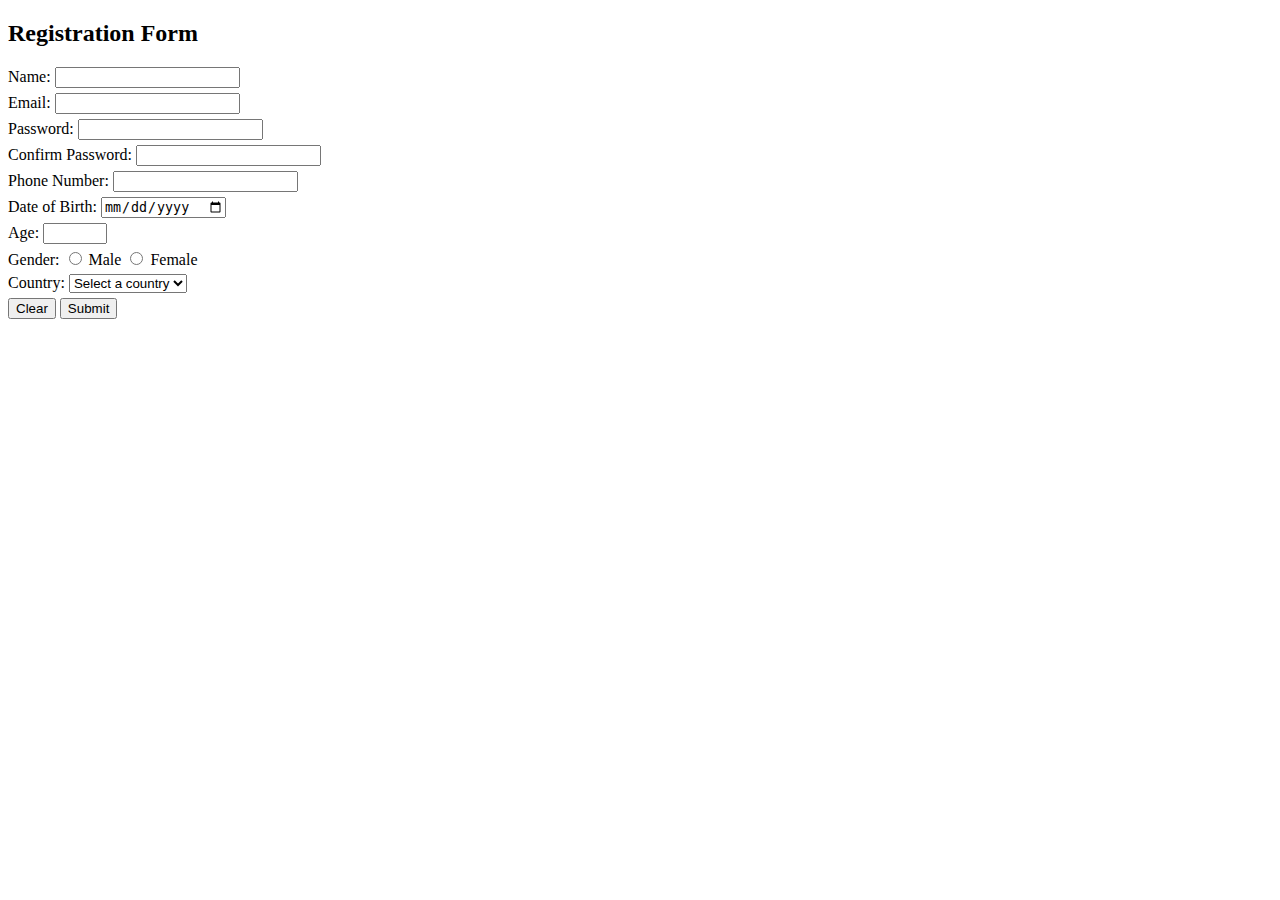
<file: Week 12 (Sessional)/index.html>
<!DOCTYPE html>
<html lang="en">
<head>
    <title>Registration Form</title>
    <style>
        .error {
            color: red;
            font-size: 12px;
        }
        label {
            display: block;
            margin: 5px 0;
        }
    </style>
</head>
<body>
    <h2>Registration Form</h2>
    <form id="registrationForm">
        <label>
            Name:
            <input type="text" id="name">
            <span class="error" id="nameError"></span>
        </label>

        <label>
            Email:
            <input type="email" id="email">
            <span class="error" id="emailError"></span>
        </label>

        <label>
            Password:
            <input type="password" id="password">
            <span class="error" id="passwordError"></span>
        </label>

        <label>
            Confirm Password:
            <input type="password" id="confirmPassword">
            <span class="error" id="confirmPasswordError"></span>
        </label>

        <label>
            Phone Number:
            <input type="text" id="phone">
            <span class="error" id="phoneError"></span>
        </label>

        <label>
            Date of Birth:
            <input type="date" id="dob">
            <span class="error" id="dobError"></span>
        </label>

        <label>
            Age:
            <input type="number" id="age" min="18" max="100">
            <span class="error" id="ageError"></span>
        </label>

        <label>
            Gender:
            <input type="radio" name="gender" value="Male"> Male
            <input type="radio" name="gender" value="Female"> Female
            <span class="error" id="genderError"></span>
        </label>

        <label>
            Country:
            <select id="country">
                <option value="">Select a country</option>
                <option value="USA">India</option>
                <option value="USA">USA</option>
                <option value="USA">France</option>
                <option value="Canada">Canada</option>
                <option value="UK">UK</option>
            </select>
            <span class="error" id="countryError"></span>
        </label>

        <button type="button" onclick="clearForm()">Clear</button>
        <button type="submit">Submit</button>
    </form>

    <script>
        document.getElementById('registrationForm').addEventListener('submit', function(event) {
            event.preventDefault();
            let isValid = true;

            // Name validation
            const name = document.getElementById('name').value.trim();
            if (!/^[a-zA-Z\s]+$/.test(name)) {
                document.getElementById('nameError').textContent = "Name must contain only letters and spaces.";
                isValid = false;
            } else {
                document.getElementById('nameError').textContent = "";
            }

            // Email validation
            const email = document.getElementById('email').value.trim();
            if (!/\S+@\S+\.\S+/.test(email)) {
                document.getElementById('emailError').textContent = "Invalid email format.";
                isValid = false;
            } else {
                document.getElementById('emailError').textContent = "";
            }

            // Password validation
            const password = document.getElementById('password').value;
            if (!/(?=.*\d)(?=.*[a-z])(?=.*[A-Z]).{8,}/.test(password)) {
                document.getElementById('passwordError').textContent = "Password must be at least 8 characters with uppercase, lowercase, and a number.";
                isValid = false;
            } else {
                document.getElementById('passwordError').textContent = "";
            }

            // Confirm Password validation
            const confirmPassword = document.getElementById('confirmPassword').value;
            if (password !== confirmPassword) {
                document.getElementById('confirmPasswordError').textContent = "Passwords do not match.";
                isValid = false;
            } else {
                document.getElementById('confirmPasswordError').textContent = "";
            }

            // Phone Number validation
            const phone = document.getElementById('phone').value.trim();
            if (!/^\d{10}$/.test(phone)) {
                document.getElementById('phoneError').textContent = "Phone number must be exactly 10 digits.";
                isValid = false;
            } else {
                document.getElementById('phoneError').textContent = "";
            }

            // Date of Birth validation
            const dob = document.getElementById('dob').value;
            if (dob === "") {
                document.getElementById('dobError').textContent = "Date of birth cannot be empty.";
                isValid = false;
            } else {
                document.getElementById('dobError').textContent = "";
            }

            // Age validation
            const age = document.getElementById('age').value;
            if (age < 18 || age > 100) {
                document.getElementById('ageError').textContent = "Age must be between 18 and 100.";
                isValid = false;
            } else {
                document.getElementById('ageError').textContent = "";
            }

            // Gender validation
            const gender = document.querySelector('input[name="gender"]:checked');
            if (!gender) {
                document.getElementById('genderError').textContent = "You must select a gender.";
                isValid = false;
            } else {
                document.getElementById('genderError').textContent = "";
            }

            // Country validation
            const country = document.getElementById('country').value;
            if (country === "") {
                document.getElementById('countryError').textContent = "You must select a country.";
                isValid = false;
            } else {
                document.getElementById('countryError').textContent = "";
            }

            if (isValid) {
                alert("Form submitted successfully!");
            }
        });

        function clearForm() {
            document.getElementById('registrationForm').reset();
            const errors = document.querySelectorAll('.error');
            errors.forEach(error => error.textContent = "");
        }
    </script>
</body>
</html>
</file>
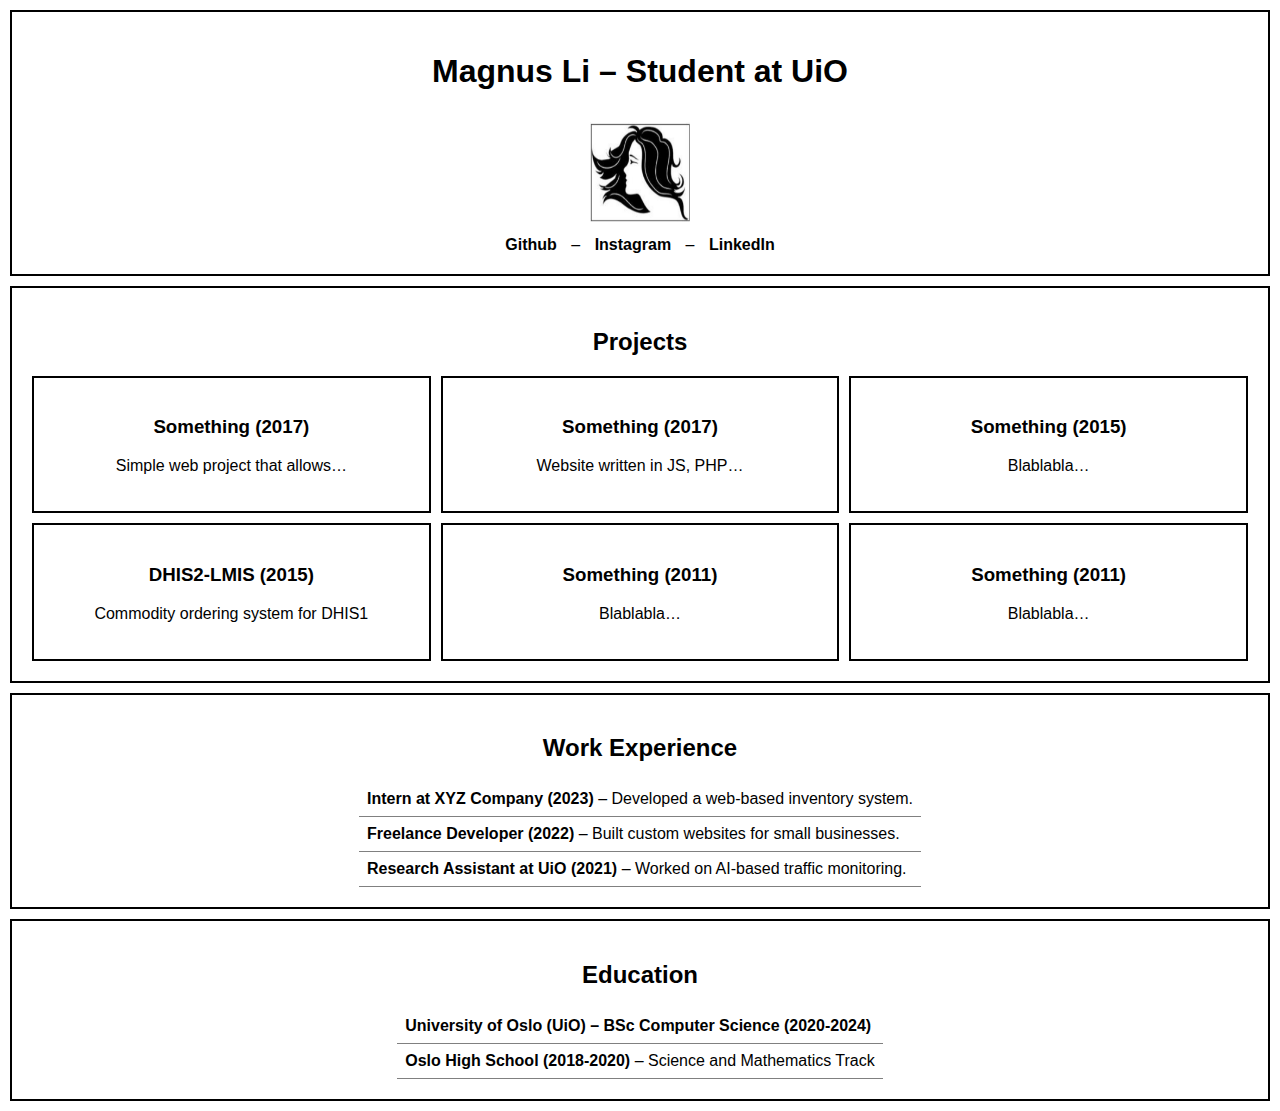
<file: Week 10/problem2/index.html>
<!DOCTYPE html>
<html lang="en">
<head>
    <meta charset="UTF-8">
    <meta name="viewport" content="width=device-width, initial-scale=1.0">
    <title>Portfolio</title>
    <link rel="stylesheet" href="styles.css">
</head>
<body>
    <header>
        <h1>Magnus Li – Student at UiO</h1>
        <img src="pfp.png" alt="Profile Picture">
        <nav>
            <a href="#">Github</a> –
            <a href="#">Instagram</a> –
            <a href="#">LinkedIn</a>
        </nav>
    </header>

    <section class="projects">
        <h2>Projects</h2>
        <div class="projects-container">
            <div class="project">
                <h3>Something (2017)</h3>
                <p>Simple web project that allows…</p>
            </div>
            <div class="project">
                <h3>Something (2017)</h3>
                <p>Website written in JS, PHP…</p>
            </div>
            <div class="project">
                <h3>Something (2015)</h3>
                <p>Blablabla…</p>
            </div>
            <div class="project">
                <h3>DHIS2-LMIS (2015)</h3>
                <p>Commodity ordering system for DHIS1</p>
            </div>
            <div class="project">
                <h3>Something (2011)</h3>
                <p>Blablabla…</p>
            </div>
            <div class="project">
                <h3>Something (2011)</h3>
                <p>Blablabla…</p>
            </div>
        </div>
    </section>

    <section class="work-experience">
        <h2>Work Experience</h2>
        <ul>
            <li><strong>Intern at XYZ Company (2023)</strong> – Developed a web-based inventory system.</li>
            <li><strong>Freelance Developer (2022)</strong> – Built custom websites for small businesses.</li>
            <li><strong>Research Assistant at UiO (2021)</strong> – Worked on AI-based traffic monitoring.</li>
        </ul>
    </section>

    <section class="education">
        <h2>Education</h2>
        <ul>
            <li><strong>University of Oslo (UiO) – BSc Computer Science (2020-2024)</strong></li>
            <li><strong>Oslo High School (2018-2020)</strong> – Science and Mathematics Track</li>
        </ul>
    </section>
</body>
</html>
</file>
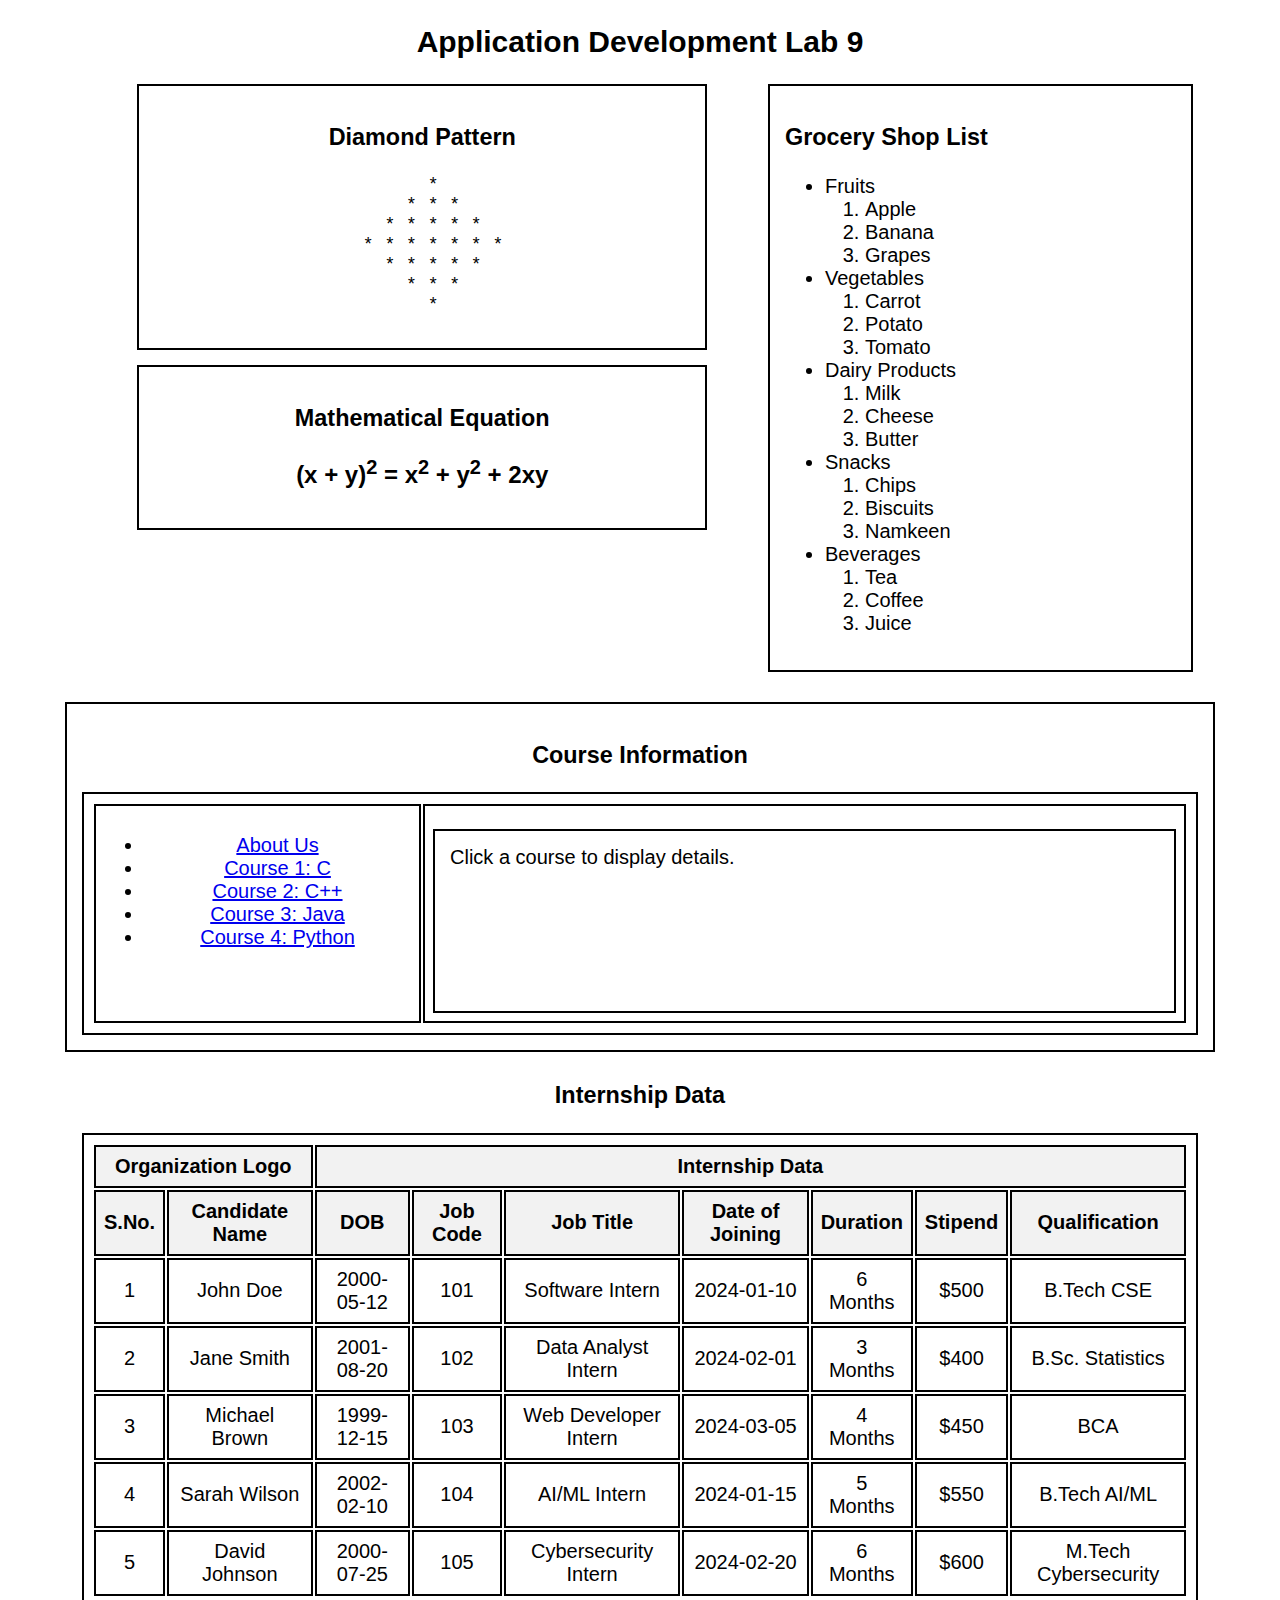
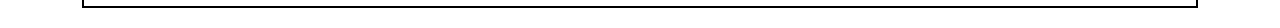
<file: Week 9/index_week9.html>
<!DOCTYPE html>
<html lang="en">
<head>
    <meta charset="UTF-8">
    <meta name="viewport" content="width=device-width, initial-scale=1.0">
    <title>HTML Display</title>
    <style>
        body {
            text-align: center;
            font-family: Arial, sans-serif;
            font-size: 20px;
            margin: 20px;
        }
        .container {
            display: flex;
            justify-content: space-around;
            align-items: flex-start;
            width: 90%;
            margin: auto;
        }
        .left-box {
            width: 60%;
        }
        .pattern-box, .equation-box {
            border: 2px solid black;
            padding: 15px;
            margin-bottom: 15px;
            display: inline-block;
            width: 80%;
            text-align: center;
        }
        .right-box {
            width: 35%;
            border: 2px solid black;
            padding: 15px;
            text-align: left;
        }
        pre {
            font-family: monospace;
            font-size: 18px;
        }
        .equation {
            font-size: 24px;
            font-weight: bold;
        }
        .frame-container {
            margin-top: 30px;
            border: 2px solid black;
            width: 90%;
            margin-left: auto;
            margin-right: auto;
            padding: 15px;
        }
        .table-container {
            margin-top: 30px;
            width: 90%;
            margin-left: auto;
            margin-right: auto;
            border-collapse: collapse;
        }
        table, th, td {
            border: 2px solid black;
            text-align: center;
            padding: 8px;
        }
        th {
            background-color: #f2f2f2;
        }
        #content-pane {
            margin-top: 15px;
            border: 2px solid black;
            padding: 15px;
            min-height: 150px;
            text-align: left;
        }
    </style>
</head>
<body>

    <h2>Application Development Lab 9</h2>

    <div class="container">
        <div class="left-box">
            <div class="pattern-box">
                <h3>Diamond Pattern</h3>
                <pre id="pattern"></pre>
            </div>

            <div class="equation-box">
                <h3>Mathematical Equation</h3>
                <p class="equation">(x + y)<sup>2</sup> = x<sup>2</sup> + y<sup>2</sup> + 2xy</p>
            </div>
        </div>

        <div class="right-box">
            <h3>Grocery Shop List</h3>
            <ul>
                <li>Fruits
                    <ol>
                        <li>Apple</li>
                        <li>Banana</li>
                        <li>Grapes</li>
                    </ol>
                </li>
                <li>Vegetables
                    <ol>
                        <li>Carrot</li>
                        <li>Potato</li>
                        <li>Tomato</li>
                    </ol>
                </li>
                <li>Dairy Products
                    <ol>
                        <li>Milk</li>
                        <li>Cheese</li>
                        <li>Butter</li>
                    </ol>
                </li>
                <li>Snacks
                    <ol>
                        <li>Chips</li>
                        <li>Biscuits</li>
                        <li>Namkeen</li>
                    </ol>
                </li>
                <li>Beverages
                    <ol>
                        <li>Tea</li>
                        <li>Coffee</li>
                        <li>Juice</li>
                    </ol>
                </li>
            </ul>
        </div>
    </div>

    <div class="frame-container">
        <h3>Course Information</h3>
        <table width="100%">
            <tr>
                <td width="30%" valign="top">
                    <ul>
                        <li><a href="#" onclick="loadContent('about')">About Us</a></li>
                        <li><a href="#" onclick="loadContent('c')">Course 1: C</a></li>
                        <li><a href="#" onclick="loadContent('cpp')">Course 2: C++</a></li>
                        <li><a href="#" onclick="loadContent('java')">Course 3: Java</a></li>
                        <li><a href="#" onclick="loadContent('python')">Course 4: Python</a></li>
                    </ul>
                </td>
                <td>
                    <div id="content-pane">Click a course to display details.</div>
                </td>
            </tr>
        </table>
    </div>

    <div class="table-container">
        <h3>Internship Data</h3>
        <table width="100%">
            <tr>
                <th colspan="2">Organization Logo</th>
                <th colspan="7">Internship Data</th>
            </tr>
            <tr>
                <th>S.No.</th>
                <th>Candidate Name</th>
                <th>DOB</th>
                <th>Job Code</th>
                <th>Job Title</th>
                <th>Date of Joining</th>
                <th>Duration</th>
                <th>Stipend</th>
                <th>Qualification</th>
            </tr>
            <tr>
                <td>1</td>
                <td>John Doe</td>
                <td>2000-05-12</td>
                <td>101</td>
                <td>Software Intern</td>
                <td>2024-01-10</td>
                <td>6 Months</td>
                <td>$500</td>
                <td>B.Tech CSE</td>
            </tr>
            <tr>
                <td>2</td>
                <td>Jane Smith</td>
                <td>2001-08-20</td>
                <td>102</td>
                <td>Data Analyst Intern</td>
                <td>2024-02-01</td>
                <td>3 Months</td>
                <td>$400</td>
                <td>B.Sc. Statistics</td>
            </tr>
            <tr>
                <td>3</td>
                <td>Michael Brown</td>
                <td>1999-12-15</td>
                <td>103</td>
                <td>Web Developer Intern</td>
                <td>2024-03-05</td>
                <td>4 Months</td>
                <td>$450</td>
                <td>BCA</td>
            </tr>
            <tr>
                <td>4</td>
                <td>Sarah Wilson</td>
                <td>2002-02-10</td>
                <td>104</td>
                <td>AI/ML Intern</td>
                <td>2024-01-15</td>
                <td>5 Months</td>
                <td>$550</td>
                <td>B.Tech AI/ML</td>
            </tr>
            <tr>
                <td>5</td>
                <td>David Johnson</td>
                <td>2000-07-25</td>
                <td>105</td>
                <td>Cybersecurity Intern</td>
                <td>2024-02-20</td>
                <td>6 Months</td>
                <td>$600</td>
                <td>M.Tech Cybersecurity</td>
            </tr>
        </table>
    </div>

    <script>
        function generateDiamond(rows) {
            let pattern = "";
            let n = Math.floor(rows / 2);

            for (let i = 0; i <= n; i++) {
                pattern += " ".repeat(n) + "* ".repeat(i * 2 + 1) + "\n";
            }
            for (let i = n - 1; i >= 0; i--) {
                pattern += " ".repeat(n) + "* ".repeat(i * 2 + 1) + "\n";
            }

            return pattern;
        }

        document.getElementById("pattern").textContent = generateDiamond(7);
    </script>

    <script>
        function loadContent(page) {
            const content = {
                "about": "<h2>About Us</h2><p>Welcome to our online learning platform! We offer high-quality programming courses to help students and professionals enhance their skills.</p>",
                "c": "<h2>Course 1: C Programming</h2><p>The C programming language is the foundation of modern software development. It is widely used in system programming, embedded systems, and game development.</p>",
                "cpp": "<h2>Course 2: C++ Programming</h2><p>C++ is an extension of C with object-oriented features. It is used in high-performance applications such as game engines, financial systems, and real-time simulations.</p>",
                "java": "<h2>Course 3: Java Programming</h2><p>Java is a versatile and platform-independent language used for enterprise applications, mobile development (Android), and web applications.</p>",
                "python": "<h2>Course 4: Python Programming</h2><p>Python is a beginner-friendly and powerful language widely used in web development, data science, AI, and automation.</p>"
            };

            document.getElementById("content-pane").innerHTML = content[page];
        }
    </script>

</body>
</html>
</file>
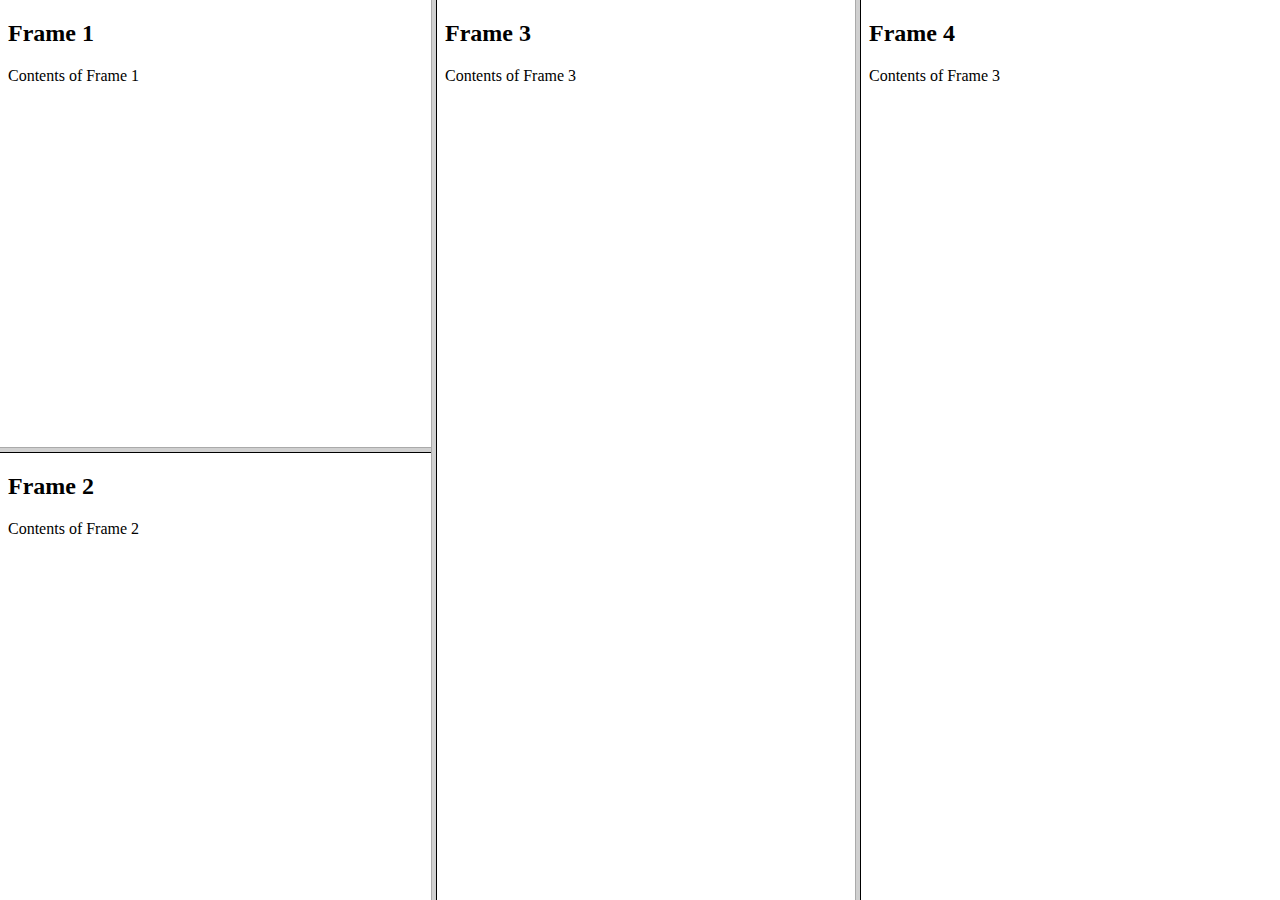
<file: Week 10/problem1/Layout1_a.html>
<!DOCTYPE html>
<html>
<head>
    <title>Frameset Layout 1</title>
</head>
<frameset cols="34%,33%,33%">
    <frameset rows="50%,50%">
        <frame src="frames/frame1.html" name="frame1">
        <frame src="frames/frame2.html" name="frame2">
    </frameset>
    <frame src="frames/frame3.html" name="frame3">
    <frame src="frames/frame4.html" name="frame4">
</frameset>
</html>
</file>
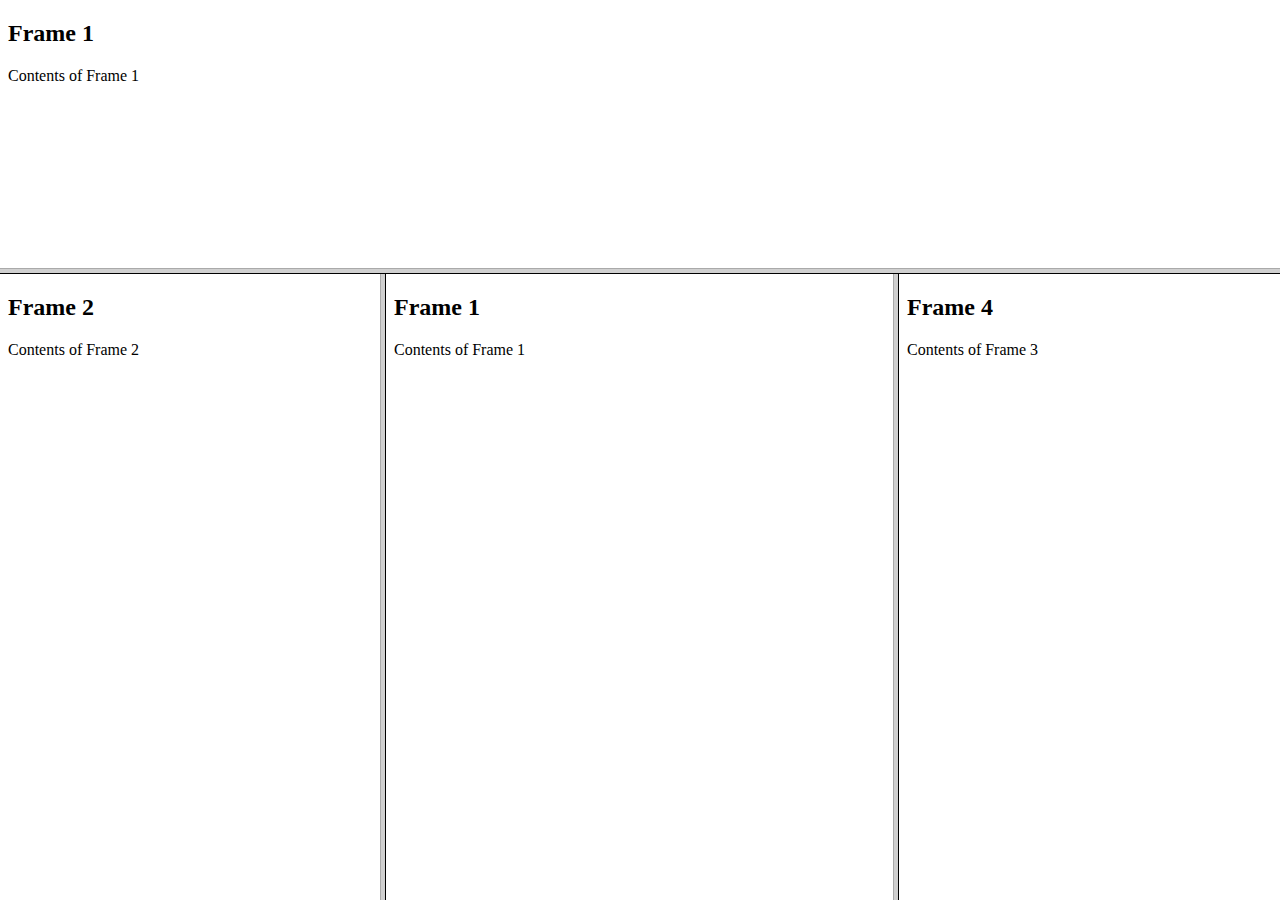
<file: Week 10/problem1/layout1_b.html>
<!DOCTYPE html>
<html>
<head>
    <title>Frameset Layout 2</title>
</head>
<frameset rows="30%,70%">
    <frame src="frames/frame1.html" name="frame1">
    <frameset cols="30%,40%,30%">
        <frame src="frames/frame2.html" name="frame2">
        <frame src="frames/frame1.html" name="frame1">
        <frame src="frames/frame4.html" name="frame4">
    </frameset>
</frameset>
</html>
</file>
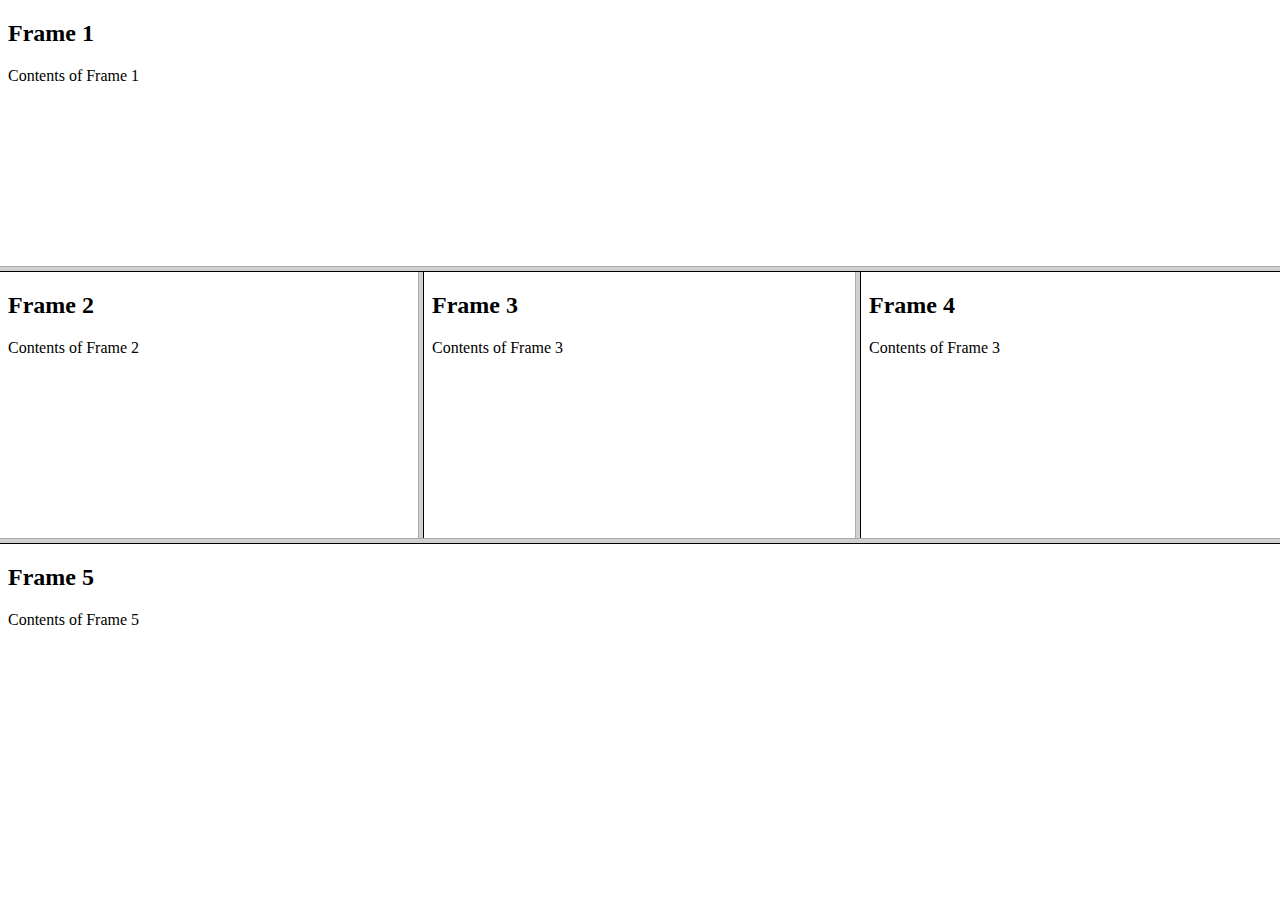
<file: Week 10/problem1/layout1_c.html>
<!DOCTYPE html>
<html>
<head>
    <title>Frameset Layout 3</title>
</head>
<frameset rows="30%,30%,40%">
  <frame src="frames/frame1.html" name="frame1">
    <frameset cols="33%,34%,33%">
        <frame src="frames/frame2.html" name="frame2">
        <frame src="frames/frame3.html" name="frame3">
        <frame src="frames/frame4.html" name="frame4">
    </frameset>
    <frame src="frames/frame5.html" name="frame5">
</frameset>
</html>
</file>
<file: Week 10/problem2/styles.css>
body {
    font-family: Arial, sans-serif;
    text-align: center;
    margin: 0;
    padding: 0;
}

header {
    border: 2px solid black;
    padding: 20px;
    margin: 10px;
}

header img {
    width: 100px;
    height: 100px;
    margin: 10px;
}

nav a {
    text-decoration: none;
    color: black;
    font-weight: bold;
    margin: 0 10px;
}

.projects, .work-experience, .education {
    border: 2px solid black;
    margin: 10px;
    padding: 20px;
}

.projects-container {
    display: grid;
    grid-template-columns: repeat(3, 1fr);
    gap: 10px;
    justify-content: center;
}

.project {
    border: 2px solid black;
    padding: 20px;
}

.work-experience ul, .education ul {
    text-align: left;
    display: inline-block;
    margin: 0 auto;
    padding: 0;
    list-style: none;
}

.work-experience li, .education li {
    padding: 8px;
    border-bottom: 1px solid gray;
}
</file>
